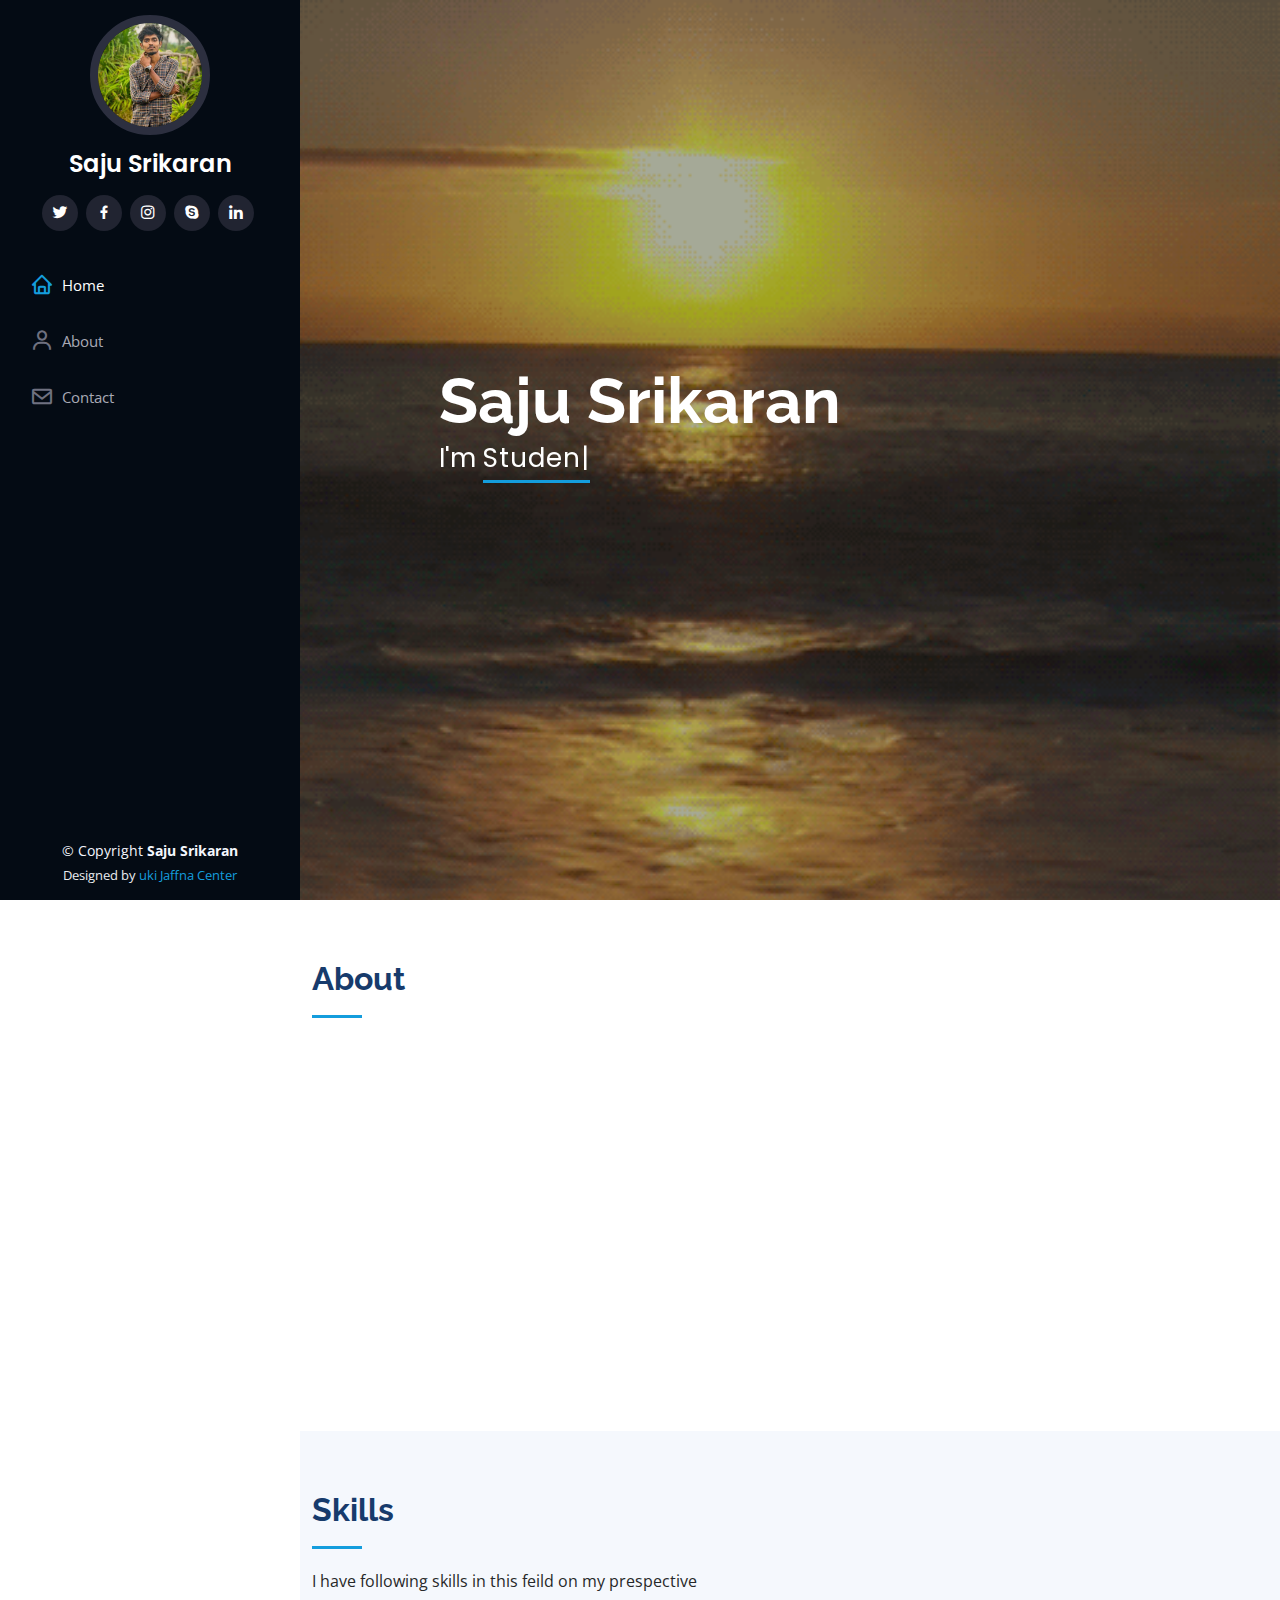
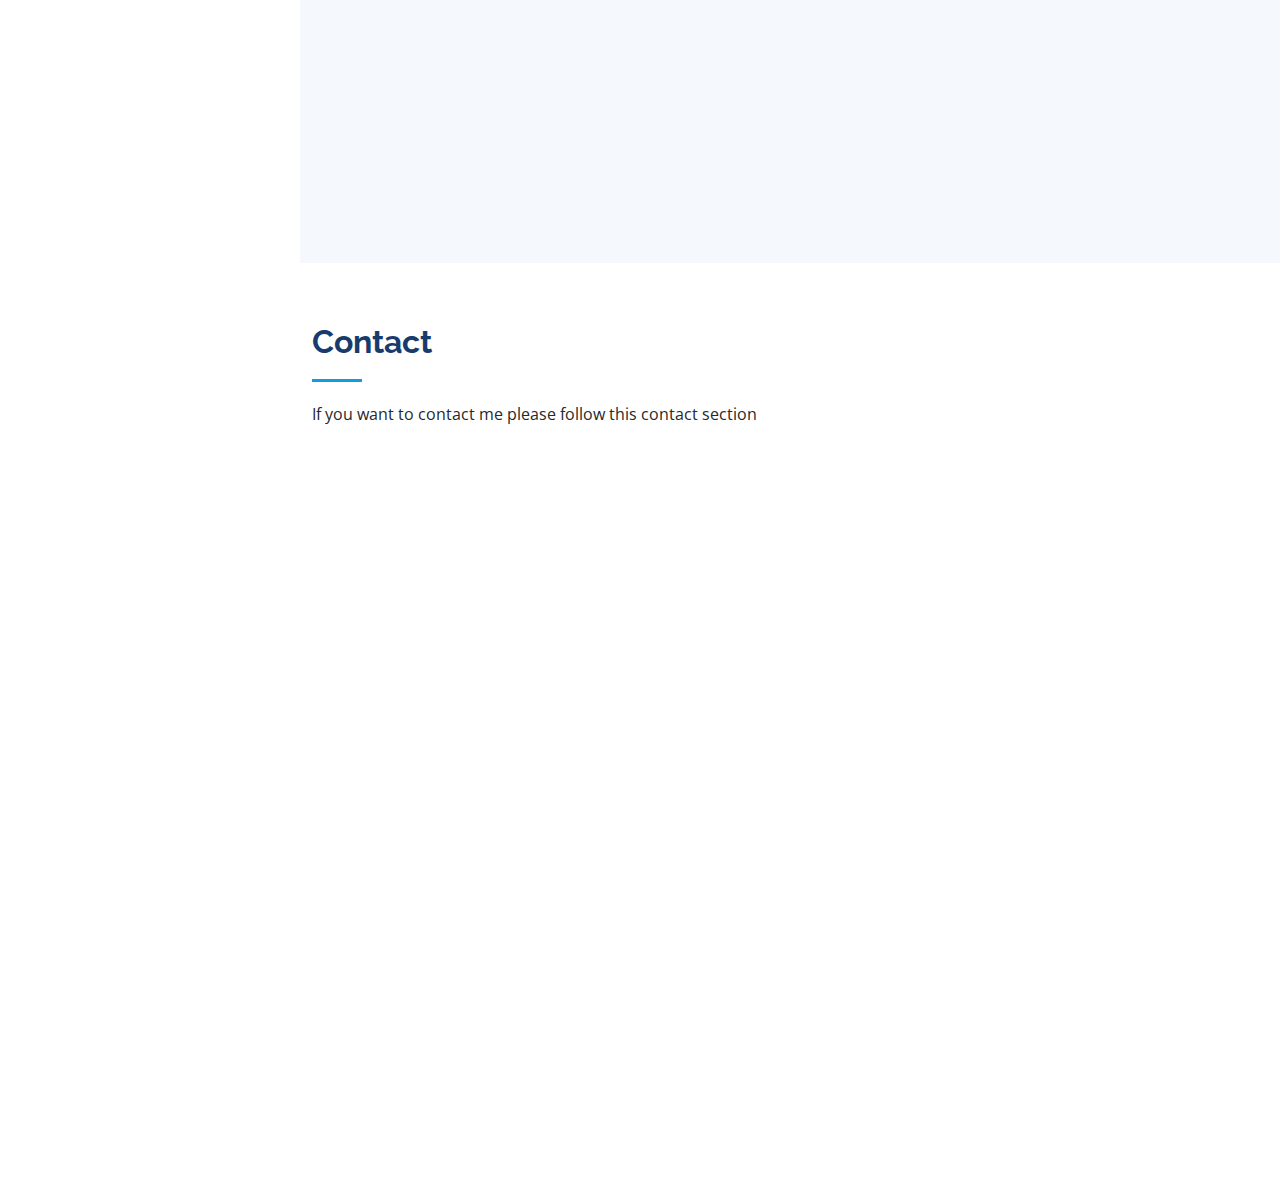
<file: index.html>
<!DOCTYPE html>
<html lang="en">

<head>
  <meta charset="utf-8">
  <meta content="width=device-width, initial-scale=1.0" name="viewport">

  <title>iPortfolio Bootstrap Template - Index</title>
  <meta content="" name="description">
  <meta content="" name="keywords">

  <!-- Favicons -->
  <link href="assets/img/favicon.png" rel="icon">
  <link href="assets/img/apple-touch-icon.png" rel="apple-touch-icon">

  <!-- Google Fonts -->
  <link href="https://fonts.googleapis.com/css?family=Open+Sans:300,300i,400,400i,600,600i,700,700i|Raleway:300,300i,400,400i,500,500i,600,600i,700,700i|Poppins:300,300i,400,400i,500,500i,600,600i,700,700i" rel="stylesheet">

  <!-- Vendor CSS Files -->
  <link href="assets/vendor/aos/aos.css" rel="stylesheet">
  <link href="assets/vendor/bootstrap/css/bootstrap.min.css" rel="stylesheet">
  <link href="assets/vendor/bootstrap-icons/bootstrap-icons.css" rel="stylesheet">
  <link href="assets/vendor/boxicons/css/boxicons.min.css" rel="stylesheet">
  <link href="assets/vendor/glightbox/css/glightbox.min.css" rel="stylesheet">
  <link href="assets/vendor/swiper/swiper-bundle.min.css" rel="stylesheet">

  <!-- Template Main CSS File -->
  <link href="assets/css/style.css" rel="stylesheet">

  <!-- =======================================================
  * Template Name: iPortfolio - v3.10.0
  * Template URL: https://bootstrapmade.com/iportfolio-bootstrap-portfolio-websites-template/
  * Author: BootstrapMade.com
  * License: https://bootstrapmade.com/license/
  ======================================================== -->
</head>

<body>

  <!-- ======= Mobile nav toggle button ======= -->
  <i class="bi bi-list mobile-nav-toggle d-xl-none"></i>

  <!-- ======= Header ======= -->
  <header id="header">
    <div class="d-flex flex-column">

      <div class="profile">
        <img src="/assets/img/saju.jpg" alt="" class="img-fluid rounded-circle">
        <h1 class="text-light"><a href="index.html">Saju Srikaran</a></h1>
        <div class="social-links mt-3 text-center">
          <a href="#" class="twitter"><i class="bx bxl-twitter"></i></a>
          <a href="#" class="facebook"><i class="bx bxl-facebook"></i></a>
          <a href="#" class="instagram"><i class="bx bxl-instagram"></i></a>
          <a href="#" class="google-plus"><i class="bx bxl-skype"></i></a>
          <a href="#" class="linkedin"><i class="bx bxl-linkedin"></i></a>
        </div>
      </div>

      <nav id="navbar" class="nav-menu navbar">
        <ul>
          <li><a href="#hero" class="nav-link scrollto active"><i class="bx bx-home"></i> <span>Home</span></a></li>
          <li><a href="#about" class="nav-link scrollto"><i class="bx bx-user"></i> <span>About</span></a></li>
          <!--/home/ukijaffna/Downloads/iPortfolio <li><a hrAlex Smithef="#resume" class="nav-link scrollto"><i class="bx bx-file-blank"></i> <span>Resume</span></a></li> -->
          <!-- <li><a href="#portfolio" class="nav-link scrollto"><i class="bx bx-book-content"></i> <span>Portfolio</span></a></li> -->
          <!-- <li><a href="#services" class="nav-link scrollto"><i class="bx bx-server"></i> <span>Services</span></a></li> -->
          <li><a href="#contact" class="nav-link scrollto"><i class="bx bx-envelope"></i> <span>Contact</span></a></li>
        </ul>
      </nav><!-- .nav-menu -->
    </div>
  </header><!-- End Header -->

  <!-- ======= Hero Section ======= -->
  <section id="hero" class="d-flex flex-column justify-content-center align-items-center">
    <div class="hero-container" data-aos="fade-in">
      <h1>Saju Srikaran</h1>
      <p>I'm <span class="typed" data-typed-items="Student Web Developer"></span></p>
    </div>
  </section><!-- End Hero -->

  <main id="main">

    <!-- ======= About Section ======= -->
    <section id="about" class="about">
      <div class="container">

        <div class="section-title">
          <h2>About</h2>
          <!-- <p>i am sajutharan.iam from Jaffna,SriLanka.i selected univercity at jaffna in E.Tech(2021).Now i styding at Uki coding school.</p> -->
        </div>

        <div class="row">
          <div class="col-lg-4" data-aos="fade-right">
            <img src="/assets/img/saju.jpg" class="img-fluid" alt="">
          </div>
          <div class="col-lg-8 pt-4 pt-lg-0 content" data-aos="fade-left">
            <h3>Web Developer.</h3>
            <p class="fst-italic">
              i am sajutharan.iam from Jaffna,SriLanka.i selected univercity at jaffna in E.Tech(2021).Now i styding at Uki coding school.
            </p>
            <div class="row">
              <div class="col-lg-6">
                <ul>
                  <li><i class="bi bi-chevron-right"></i> <strong>Birthday:</strong> <span>22 june 2001</span></li>
                  <li><i class="bi bi-chevron-right"></i> <strong>Website:</strong> <span>www.example.com</span></li>
                  <li><i class="bi bi-chevron-right"></i> <strong>Phone:</strong> <span>0763477240</span></li>
                  
                </ul>
              </div>
              <div class="col-lg-6">
                <ul>
                  <li><i class="bi bi-chevron-right"></i> <strong>Age:</strong> <span>22</span></li>
                  <!-- <li><i class="bi bi-chevron-right"></i> <strong>Degree:</strong> <span>Master</span></li> -->
                  <li><i class="bi bi-chevron-right"></i> <strong>Email:</strong> <span>sajumax08@gmail.com</span></li>
                  <li><i class="bi bi-chevron-right"></i> <strong>City:</strong> <span>Jaffa,SriLanka</span></li>
                  <!-- <li><i class="bi bi-chevron-right"></i> <strong>Freelance:</strong> <span>Available</span></li> -->
                </ul>
              </div>
            </div>
            <!-- <p>
              Officiis eligendi itaque labore et dolorum mollitia officiis optio vero. Quisquam sunt adipisci omnis et ut. Nulla accusantium dolor incidunt officia tempore. Et eius omnis.
              Cupiditate ut dicta maxime officiis quidem quia. Sed et consectetur qui quia repellendus itaque neque. Aliquid amet quidem ut quaerat cupiditate. Ab et eum qui repellendus omnis culpa magni laudantium dolores.
            </p> -->
          </div>
        </div>

      </div>
    </section><!-- End About Section -->

    <!-- ======= Facts Section ======= -->
    <!-- <section id="facts" class="facts">
      <div class="container">

        <div class="section-title">
          <h2>Facts</h2>
          <p>Magnam dolores commodi suscipit. Necessitatibus eius consequatur ex aliquid fuga eum quidem. Sit sint consectetur velit. Quisquam quos quisquam cupiditate. Et nemo qui impedit suscipit alias ea. Quia fugiat sit in iste officiis commodi quidem hic quas.</p>
        </div>

        <div class="row no-gutters">

          <div class="col-lg-3 col-md-6 d-md-flex align-items-md-stretch" data-aos="fade-up">
            <div class="count-box">
              <i class="bi bi-emoji-smile"></i>
              <span data-purecounter-start="0" data-purecounter-end="232" data-purecounter-duration="1" class="purecounter"></span>
              <p><strong>Happy Clients</strong> consequuntur quae</p>
            </div>
          </div>

          <div class="col-lg-3 col-md-6 d-md-flex align-items-md-stretch" data-aos="fade-up" data-aos-delay="100">
            <div class="count-box">
              <i class="bi bi-journal-richtext"></i>
              <span data-purecounter-start="0" data-purecounter-end="521" data-purecounter-duration="1" class="purecounter"></span>
              <p><strong>Projects</strong> adipisci atque cum quia aut</p>
            </div>
          </div>

          <div class="col-lg-3 col-md-6 d-md-flex align-items-md-stretch" data-aos="fade-up" data-aos-delay="200">
            <div class="count-box">
              <i class="bi bi-headset"></i>
              <span data-purecounter-start="0" data-purecounter-end="1453" data-purecounter-duration="1" class="purecounter"></span>
              <p><strong>Hours Of Support</strong> aut commodi quaerat</p>
            </div>
          </div>

          <div class="col-lg-3 col-md-6 d-md-flex align-items-md-stretch" data-aos="fade-up" data-aos-delay="300">
            <div class="count-box">
              <i class="bi bi-people"></i>
              <span data-purecounter-start="0" data-purecounter-end="32" data-purecounter-duration="1" class="purecounter"></span>
              <p><strong>Hard Workers</strong> rerum asperiores dolor</p>
            </div>
          </div>

        </div>

      </div> -->
    <!-- </section>  End Facts Section -->

    <!-- ======= Skills Section ======= -->
    <section id="skills" class="skills section-bg">
      <div class="container">

        <div class="section-title">
          <h2>Skills</h2>
          <p>I have following skills in this feild on my prespective</p>
        </div>

        <div class="row skills-content">

          <div class="col-lg-6" data-aos="fade-up">

            <div class="progress">
              <span class="skill">HTML <i class="val">98%</i></span>
              <div class="progress-bar-wrap">
                <div class="progress-bar" role="progressbar" aria-valuenow="100" aria-valuemin="0" aria-valuemax="100"></div>
              </div>
            </div>

            <div class="progress">
              <span class="skill">CSS <i class="val">90%</i></span>
              <div class="progress-bar-wrap">
                <div class="progress-bar" role="progressbar" aria-valuenow="90" aria-valuemin="0" aria-valuemax="100"></div>
              </div>
            </div>

            <div class="progress">
              <span class="skill">JavaScript <i class="val">85%</i></span>
              <div class="progress-bar-wrap">
                <div class="progress-bar" role="progressbar" aria-valuenow="75" aria-valuemin="0" aria-valuemax="100"></div>
              </div>
            </div>

          </div>

          <div class="col-lg-6" data-aos="fade-up" data-aos-delay="100">

            <div class="progress">
              <span class="skill">Bootstrap <i class="val">80%</i></span>
              <div class="progress-bar-wrap">
                <div class="progress-bar" role="progressbar" aria-valuenow="80" aria-valuemin="0" aria-valuemax="100"></div>
              </div>
            </div>

            <div class="progress">
              <span class="skill">WordPress/CMS <i class="val">75%</i></span>
              <div class="progress-bar-wrap">
                <div class="progress-bar" role="progressbar" aria-valuenow="90" aria-valuemin="0" aria-valuemax="100"></div>
              </div>
            </div>

            <!-- <div class="progress">
              <span class="skill">Photoshop <i class="val">55%</i></span>
              <div class="progress-bar-wrap">
                <div class="progress-bar" role="progressbar" aria-valuenow="55" aria-valuemin="0" aria-valuemax="100"></div>
              </div>
            </div> -->

          </div>

        </div>

      </div>
    </section><!-- End Skills Section -->

    <!-- ======= Resume Section ======= -->
    <!-- <section id="resume" class="resume">
      <div class="container">

        <div class="section-title">
          <h2>Resume</h2>
          <p>Magnam dolores commodi suscipit. Necessitatibus eius consequatur ex aliquid fuga eum quidem. Sit sint consectetur velit. Quisquam quos quisquam cupiditate. Et nemo qui impedit suscipit alias ea. Quia fugiat sit in iste officiis commodi quidem hic quas.</p>
        </div>

        <div class="row">
          <div class="col-lg-6" data-aos="fade-up">
            <h3 class="resume-title">Sumary</h3>
            <div class="resume-item pb-0">
              <h4>Alex Smith</h4>
              <p><em>Innovative and deadline-driven Graphic Designer with 3+ years of experience designing and developing user-centered digital/print marketing material from initial concept to final, polished deliverable.</em></p>
              <ul>
                <li>Portland par 127,Orlando, FL</li>
                <li>(123) 456-7891</li>
                <li>alice.barkley@example.com</li>
              </ul>
            </div>

            <h3 class="resume-title">Education</h3>
            <div class="resume-item">
              <h4>Master of Fine Arts &amp; Graphic Design</h4>
              <h5>2015 - 2016</h5>
              <p><em>Rochester Institute of Technology, Rochester, NY</em></p>
              <p>Qui deserunt veniam. Et sed aliquam labore tempore sed quisquam iusto autem sit. Ea vero voluptatum qui ut dignissimos deleniti nerada porti sand markend</p>
            </div>
            <div class="resume-item">
              <h4>Bachelor of Fine Arts &amp; Graphic Design</h4>
              <h5>2010 - 2014</h5>
              <p><em>Rochester Institute of Technology, Rochester, NY</em></p>
              <p>Quia nobis sequi est occaecati aut. Repudiandae et iusto quae reiciendis et quis Eius vel ratione eius unde vitae rerum voluptates asperiores voluptatem Earum molestiae consequatur neque etlon sader mart dila</p>
            </div>
          </div>
          <div class="col-lg-6" data-aos="fade-up" data-aos-delay="100">
            <h3 class="resume-title">Professional Experience</h3>
            <div class="resume-item">
              <h4>Senior graphic design specialist</h4>
              <h5>2019 - Present</h5>
              <p><em>Experion, New York, NY </em></p>
              <ul>
                <li>Lead in the design, development, and implementation of the graphic, layout, and production communication materials</li>
                <li>Delegate tasks to the 7 members of the design team and provide counsel on all aspects of the project. </li>
                <li>Supervise the assessment of all graphic materials in order to ensure quality and accuracy of the design</li>
                <li>Oversee the efficient use of production project budgets ranging from $2,000 - $25,000</li>
              </ul>
            </div>
            <div class="resume-item">
              <h4>Graphic design specialist</h4>
              <h5>2017 - 2018</h5>
              <p><em>Stepping Stone Advertising, New York, NY</em></p>
              <ul>
                <li>Developed numerous marketing programs (logos, brochures,infographics, presentations, and advertisements).</li>
                <li>Managed up to 5 projects or tasks at a given time while under pressure</li>
                <li>Recommended and consulted with clients on the most appropriate graphic design</li>
                <li>Created 4+ design presentations and proposals a month for clients and account managers</li>
              </ul>
            </div>
          </div>
        </div>

      </div> -->
    <!-- </section>End Resume Section -->

    <!-- ======= Portfolio Section ======= -->
    <!-- <section id="portfolio" class="portfolio section-bg">
      <div class="container">

        <div class="section-title">
          <h2>Portfolio</h2>
          <p>Magnam dolores commodi suscipit. Necessitatibus eius consequatur ex aliquid fuga eum quidem. Sit sint consectetur velit. Quisquam quos quisquam cupiditate. Et nemo qui impedit suscipit alias ea. Quia fugiat sit in iste officiis commodi quidem hic quas.</p>
        </div>

        <div class="row" data-aos="fade-up">
          <div class="col-lg-12 d-flex justify-content-center">
            <ul id="portfolio-flters">
              <li data-filter="*" class="filter-active">All</li>
              <li data-filter=".filter-app">App</li>
              <li data-filter=".filter-card">Card</li>
              <li data-filter=".filter-web">Web</li>
            </ul>
          </div>
        </div>

        <div class="row portfolio-container" data-aos="fade-up" data-aos-delay="100">

          <div class="col-lg-4 col-md-6 portfolio-item filter-app">
            <div class="portfolio-wrap">
              <img src="assets/img/portfolio/portfolio-1.jpg" class="img-fluid" alt="">
              <div class="portfolio-links">
                <a href="assets/img/portfolio/portfolio-1.jpg" data-gallery="portfolioGallery" class="portfolio-lightbox" title="App 1"><i class="bx bx-plus"></i></a>
                <a href="portfolio-details.html" title="More Details"><i class="bx bx-link"></i></a>
              </div>
            </div>
          </div>

          <div class="col-lg-4 col-md-6 portfolio-item filter-web">
            <div class="portfolio-wrap">
              <img src="assets/img/portfolio/portfolio-2.jpg" class="img-fluid" alt="">
              <div class="portfolio-links">
                <a href="assets/img/portfolio/portfolio-2.jpg" data-gallery="portfolioGallery" class="portfolio-lightbox" title="Web 3"><i class="bx bx-plus"></i></a>
                <a href="portfolio-details.html" title="More Details"><i class="bx bx-link"></i></a>
              </div>
            </div>
          </div>

          <div class="col-lg-4 col-md-6 portfolio-item filter-app">
            <div class="portfolio-wrap">
              <img src="assets/img/portfolio/portfolio-3.jpg" class="img-fluid" alt="">
              <div class="portfolio-links">
                <a href="assets/img/portfolio/portfolio-3.jpg" data-gallery="portfolioGallery" class="portfolio-lightbox" title="App 2"><i class="bx bx-plus"></i></a>
                <a href="portfolio-details.html" title="More Details"><i class="bx bx-link"></i></a>
              </div>
            </div>
          </div>

          <div class="col-lg-4 col-md-6 portfolio-item filter-card">
            <div class="portfolio-wrap">
              <img src="assets/img/portfolio/portfolio-4.jpg" class="img-fluid" alt="">
              <div class="portfolio-links">
                <a href="assets/img/portfolio/portfolio-4.jpg" data-gallery="portfolioGallery" class="portfolio-lightbox" title="Card 2"><i class="bx bx-plus"></i></a>
                <a href="portfolio-details.html" title="More Details"><i class="bx bx-link"></i></a>
              </div>
            </div>
          </div>

          <div class="col-lg-4 col-md-6 portfolio-item filter-web">
            <div class="portfolio-wrap">
              <img src="assets/img/portfolio/portfolio-5.jpg" class="img-fluid" alt="">
              <div class="portfolio-links">
                <a href="assets/img/portfolio/portfolio-5.jpg" data-gallery="portfolioGallery" class="portfolio-lightbox" title="Web 2"><i class="bx bx-plus"></i></a>
                <a href="portfolio-details.html" title="More Details"><i class="bx bx-link"></i></a>
              </div>
            </div>
          </div>

          <div class="col-lg-4 col-md-6 portfolio-item filter-app">
            <div class="portfolio-wrap">
              <img src="assets/img/portfolio/portfolio-6.jpg" class="img-fluid" alt="">
              <div class="portfolio-links">
                <a href="assets/img/portfolio/portfolio-6.jpg" data-gallery="portfolioGallery" class="portfolio-lightbox" title="App 3"><i class="bx bx-plus"></i></a>
                <a href="portfolio-details.html" title="More Details"><i class="bx bx-link"></i></a>
              </div>
            </div>
          </div>

          <div class="col-lg-4 col-md-6 portfolio-item filter-card">
            <div class="portfolio-wrap">
              <img src="assets/img/portfolio/portfolio-7.jpg" class="img-fluid" alt="">
              <div class="portfolio-links">
                <a href="assets/img/portfolio/portfolio-7.jpg" data-gallery="portfolioGallery" class="portfolio-lightbox" title="Card 1"><i class="bx bx-plus"></i></a>
                <a href="portfolio-details.html" title="More Details"><i class="bx bx-link"></i></a>
              </div>
            </div>
          </div>

          <div class="col-lg-4 col-md-6 portfolio-item filter-card">
            <div class="portfolio-wrap">
              <img src="assets/img/portfolio/portfolio-8.jpg" class="img-fluid" alt="">
              <div class="portfolio-links">
                <a href="assets/img/portfolio/portfolio-8.jpg" data-gallery="portfolioGallery" class="portfolio-lightbox" title="Card 3"><i class="bx bx-plus"></i></a>
                <a href="portfolio-details.html" title="More Details"><i class="bx bx-link"></i></a>
              </div>
            </div>
          </div>

          <div class="col-lg-4 col-md-6 portfolio-item filter-web">
            <div class="portfolio-wrap">
              <img src="assets/img/portfolio/portfolio-9.jpg" class="img-fluid" alt="">
              <div class="portfolio-links">
                <a href="assets/img/portfolio/portfolio-9.jpg" data-gallery="portfolioGallery" class="portfolio-lightbox" title="Web 3"><i class="bx bx-plus"></i></a>
                <a href="portfolio-details.html" title="More Details"><i class="bx bx-link"></i></a>
              </div>
            </div>
          </div>

        </div>

      </div> -->
    <!-- </section>  End Portfolio Section -->

    <!-- ======= Services Section ======= -->
    <!-- <section id="services" class="services">
      <div class="container">

        <div class="section-title">
          <h2>Services</h2>
          <p>Magnam dolores commodi suscipit. Necessitatibus eius consequatur ex aliquid fuga eum quidem. Sit sint consectetur velit. Quisquam quos quisquam cupiditate. Et nemo qui impedit suscipit alias ea. Quia fugiat sit in iste officiis commodi quidem hic quas.</p>
        </div>

        <div class="row">
          <div class="col-lg-4 col-md-6 icon-box" data-aos="fade-up">
            <div class="icon"><i class="bi bi-briefcase"></i></div>
            <h4 class="title"><a href="">Lorem Ipsum</a></h4>
            <p class="description">Voluptatum deleniti atque corrupti quos dolores et quas molestias excepturi sint occaecati cupiditate non provident</p>
          </div>
          <div class="col-lg-4 col-md-6 icon-box" data-aos="fade-up" data-aos-delay="100">
            <div class="icon"><i class="bi bi-card-checklist"></i></div>
            <h4 class="title"><a href="">Dolor Sitema</a></h4>
            <p class="description">Minim veniam, quis nostrud exercitation ullamco laboris nisi ut aliquip ex ea commodo consequat tarad limino ata</p>
          </div>
          <div class="col-lg-4 col-md-6 icon-box" data-aos="fade-up" data-aos-delay="200">
            <div class="icon"><i class="bi bi-bar-chart"></i></div>
            <h4 class="title"><a href="">Sed ut perspiciatis</a></h4>
            <p class="description">Duis aute irure dolor in reprehenderit in voluptate velit esse cillum dolore eu fugiat nulla pariatur</p>
          </div>
          <div class="col-lg-4 col-md-6 icon-box" data-aos="fade-up" data-aos-delay="300">
            <div class="icon"><i class="bi bi-binoculars"></i></div>
            <h4 class="title"><a href="">Magni Dolores</a></h4>
            <p class="description">Excepteur sint occaecat cupidatat non proident, sunt in culpa qui officia deserunt mollit anim id est laborum</p>
          </div>
          <div class="col-lg-4 col-md-6 icon-box" data-aos="fade-up" data-aos-delay="400">
            <div class="icon"><i class="bi bi-brightness-high"></i></div>
            <h4 class="title"><a href="">Nemo Enim</a></h4>
            <p class="description">At vero eos et accusamus et iusto odio dignissimos ducimus qui blanditiis praesentium voluptatum deleniti atque</p>
          </div>
          <div class="col-lg-4 col-md-6 icon-box" data-aos="fade-up" data-aos-delay="500">
            <div class="icon"><i class="bi bi-calendar4-week"></i></div>
            <h4 class="title"><a href="">Eiusmod Tempor</a></h4>
            <p class="description">Et harum quidem rerum facilis est et expedita distinctio. Nam libero tempore, cum soluta nobis est eligendi</p>
          </div>
        </div>

      </div> -->
    <!-- </section>    End Services Section -->

    <!-- ======= Testimonials Section ======= -->
    <!-- <section id="testimonials" class="testimonials section-bg">
      <div class="container">

        <div class="section-title">
          <h2>Testimonials</h2>
          <p>Magnam dolores commodi suscipit. Necessitatibus eius consequatur ex aliquid fuga eum quidem. Sit sint consectetur velit. Quisquam quos quisquam cupiditate. Et nemo qui impedit suscipit alias ea. Quia fugiat sit in iste officiis commodi quidem hic quas.</p>
        </div>

        <div class="testimonials-slider swiper" data-aos="fade-up" data-aos-delay="100">
          <div class="swiper-wrapper">

            <div class="swiper-slide">
              <div class="testimonial-item" data-aos="fade-up">
                <p>
                  <i class="bx bxs-quote-alt-left quote-icon-left"></i>
                  Proin iaculis purus consequat sem cure digni ssim donec porttitora entum suscipit rhoncus. Accusantium quam, ultricies eget id, aliquam eget nibh et. Maecen aliquam, risus at semper.
                  <i class="bx bxs-quote-alt-right quote-icon-right"></i>
                </p>
                <img src="assets/img/testimonials/testimonials-1.jpg" class="testimonial-img" alt="">
                <h3>Saul Goodman</h3>
                <h4>Ceo &amp; Founder</h4>
              </div> -->
            <!-- </div>End testimonial item -->

            <!-- <div class="swiper-slide">
              <div class="testimonial-item" data-aos="fade-up" data-aos-delay="100">
                <p>
                  <i class="bx bxs-quote-alt-left quote-icon-left"></i>
                  Export tempor illum tamen malis malis eram quae irure esse labore quem cillum quid cillum eram malis quorum velit fore eram velit sunt aliqua noster fugiat irure amet legam anim culpa.
                  <i class="bx bxs-quote-alt-right quote-icon-right"></i>
                </p>
                <img src="assets/img/testimonials/testimonials-2.jpg" class="testimonial-img" alt="">
                <h3>Sara Wilsson</h3>
                <h4>Designer</h4>
              </div> -->
            <!-- </div>End testimonial item -->

            <!-- <div class="swiper-slide">
              <div class="testimonial-item" data-aos="fade-up" data-aos-delay="200">
                <p>
                  <i class="bx bxs-quote-alt-left quote-icon-left"></i>
                  Enim nisi quem export duis labore cillum quae magna enim sint quorum nulla quem veniam duis minim tempor labore quem eram duis noster aute amet eram fore quis sint minim.
                  <i class="bx bxs-quote-alt-right quote-icon-right"></i>
                </p>
                <img src="assets/img/testimonials/testimonials-3.jpg" class="testimonial-img" alt="">
                <h3>Jena Karlis</h3>
                <h4>Store Owner</h4>
              </div> -->
            <!-- </div>End testimonial item -->

            <!-- <div class="swiper-slide">
              <div class="testimonial-item" data-aos="fade-up" data-aos-delay="300">
                <p>
                  <i class="bx bxs-quote-alt-left quote-icon-left"></i>
                  Fugiat enim eram quae cillum dolore dolor amet nulla culpa multos export minim fugiat minim velit minim dolor enim duis veniam ipsum anim magna sunt elit fore quem dolore labore illum veniam.
                  <i class="bx bxs-quote-alt-right quote-icon-right"></i>
                </p>
                <img src="assets/img/testimonials/testimonials-4.jpg" class="testimonial-img" alt="">
                <h3>Matt Brandon</h3>
                <h4>Freelancer</h4>
              </div> -->
            <!-- </div>End testimonial item -->

            <!-- <div class="swiper-slide">
              <div class="testimonial-item" data-aos="fade-up" data-aos-delay="400">
                <p>
                  <i class="bx bxs-quote-alt-left quote-icon-left"></i>
                  Quis quorum aliqua sint quem legam fore sunt eram irure aliqua veniam tempor noster veniam enim culpa labore duis sunt culpa nulla illum cillum fugiat legam esse veniam culpa fore nisi cillum quid.
                  <i class="bx bxs-quote-alt-right quote-icon-right"></i>
                </p>
                <img src="assets/img/testimonials/testimonials-5.jpg" class="testimonial-img" alt="">
                <h3>John Larson</h3>
                <h4>Entrepreneur</h4>
              </div> -->
            <!-- </div>End testimonial item -->

          <!-- </div>
          <div class="swiper-pagination"></div>
        </div>

      </div> -->
    <!-- </section>End Testimonials Section -->

    <!-- ======= Contact Section ======= -->
    <section id="contact" class="contact">
      <div class="container">

        <div class="section-title">
          <h2>Contact</h2>
          <p>If you want to contact me please follow this contact section </p>
        </div>

        <div class="row" data-aos="fade-in">

          <div class="col-lg-5 d-flex align-items-stretch">
            <div class="info">
              <div class="address">
                <i class="bi bi-geo-alt"></i>
                <h4>Location:</h4>
                <p>Achchelu North Neervely,Jaffa,SriLanka</p>
              </div>

              <div class="email">
                <i class="bi bi-envelope"></i>
                <h4>Email:</h4>
                <p>sajumax08@gmail.com</p>
              </div>

              <div class="phone">
                <i class="bi bi-phone"></i>
                <h4>Call:</h4>
                <p>0763477240</p>
              </div>

              <iframe src="https://www.google.com/maps/embed?pb=!1m14!1m8!1m3!1d12097.433213460943!2d-74.0062269!3d40.7101282!3m2!1i1024!2i768!4f13.1!3m3!1m2!1s0x0%3A0xb89d1fe6bc499443!2sDowntown+Conference+Center!5e0!3m2!1smk!2sbg!4v1539943755621" frameborder="0" style="border:0; width: 100%; height: 290px;" allowfullscreen></iframe>
            </div>

          </div>

          <div class="col-lg-7 mt-5 mt-lg-0 d-flex align-items-stretch">
            <form action="forms/contact.php" method="post" role="form" class="php-email-form">
              <div class="row">
                <div class="form-group col-md-6">
                  <label for="name">Your Name</label>
                  <input type="text" name="name" class="form-control" id="name" required>
                </div>
                <div class="form-group col-md-6">
                  <label for="name">Your Email</label>
                  <input type="email" class="form-control" name="email" id="email" required>
                </div>
              </div>
              <div class="form-group">
                <label for="name">Subject</label>
                <input type="text" class="form-control" name="subject" id="subject" required>
              </div>
              <div class="form-group">
                <label for="name">Message</label>
                <textarea class="form-control" name="message" rows="10" required></textarea>
              </div>
              <div class="my-3">
                <div class="loading">Loading</div>
                <div class="error-message"></div>
                <div class="sent-message">Your message has been sent. Thank you!</div>
              </div>
              <div class="text-center"><button type="submit">Send Message</button></div>
            </form>
          </div>

        </div>

      </div>
    </section><!-- End Contact Section -->

  </main><!-- End #main -->

  <!-- ======= Footer ======= -->
  <footer id="footer">
    <div class="container">
      <div class="copyright">
        &copy; Copyright <strong><span>Saju Srikaran</span></strong>
      </div>
      <div class="credits">
        <!-- All the links in the footer should remain intact. -->
        <!-- You can delete the links only if you purchased the pro version. -->
        <!-- Licensing information: https://bootstrapmade.com/license/ -->
        <!-- Purchase the pro version with working PHP/AJAX contact form: https://bootstrapmade.com/iportfolio-bootstrap-portfolio-websites-template/ -->
        Designed by <a href="https://bootstrapmade.com/">uki Jaffna Center</a>
      </div>
    </div>
  </footer><!-- End  Footer -->

  <a href="#" class="back-to-top d-flex align-items-center justify-content-center"><i class="bi bi-arrow-up-short"></i></a>

  <!-- Vendor JS Files -->
  <script src="assets/vendor/purecounter/purecounter_vanilla.js"></script>
  <script src="assets/vendor/aos/aos.js"></script>
  <script src="assets/vendor/bootstrap/js/bootstrap.bundle.min.js"></script>
  <script src="assets/vendor/glightbox/js/glightbox.min.js"></script>
  <script src="assets/vendor/isotope-layout/isotope.pkgd.min.js"></script>
  <script src="assets/vendor/swiper/swiper-bundle.min.js"></script>
  <script src="assets/vendor/typed.js/typed.min.js"></script>
  <script src="assets/vendor/waypoints/noframework.waypoints.js"></script>
  <script src="assets/vendor/php-email-form/validate.js"></script>

  <!-- Template Main JS File -->
  <script src="assets/js/main.js"></script>

</body>

</html>
</file>
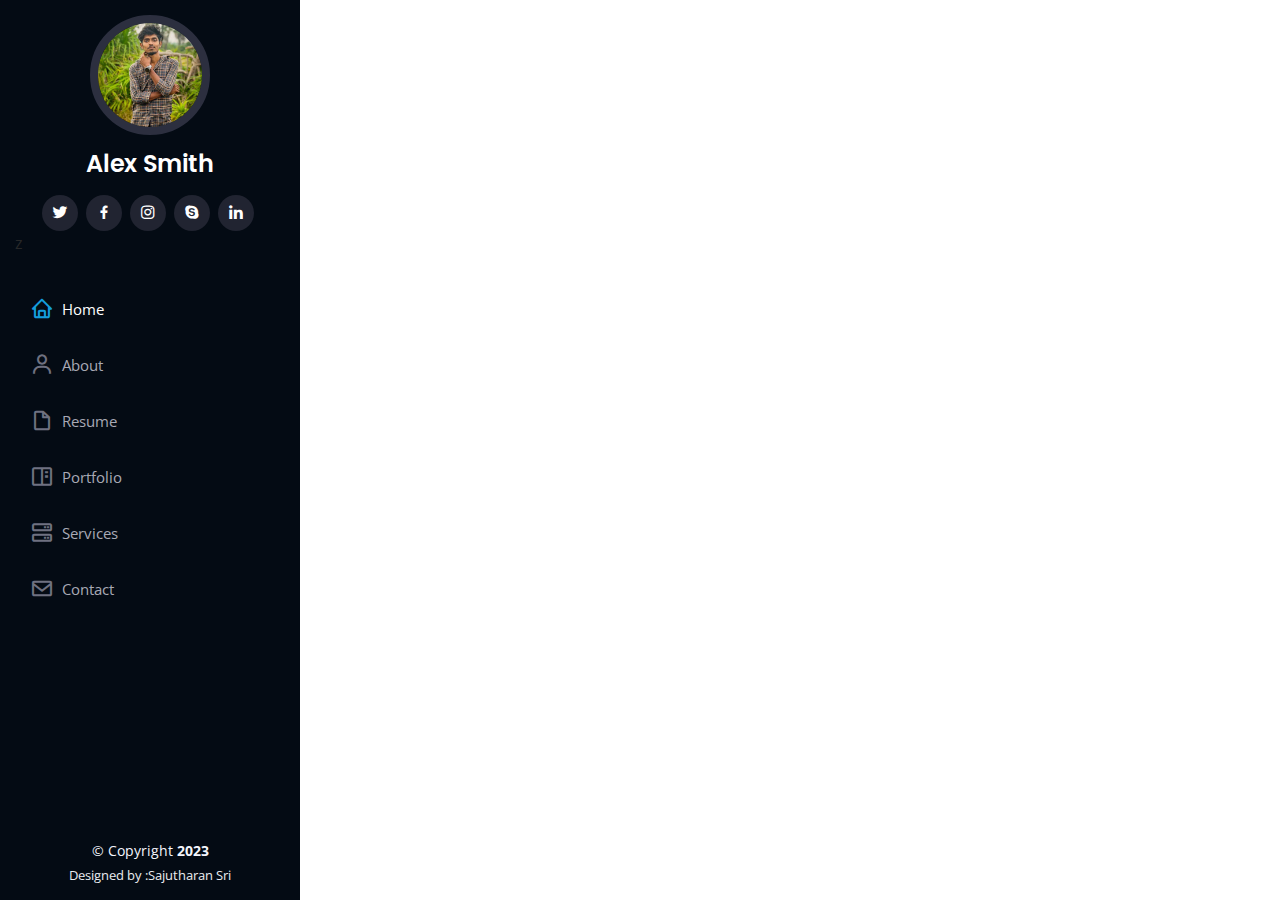
<file: portfolio-details.html>
<!DOCTYPE html>
<html lang="en">

<head>
  <meta charset="utf-8">
  <meta content="width=device-width, initial-scale=1.0" name="viewport">

  <title>Portfolio Details - iPortfolio Bootstrap Template</title>
  <meta content="" name="description">
  <meta content="" name="keywords">

  <!-- Favicons -->
  <link href="assets/img/favicon.png" rel="icon">
  <link href="assets/img/apple-touch-icon.png" rel="apple-touch-icon">

  <!-- Google Fonts -->
  <link href="https://fonts.googleapis.com/css?family=Open+Sans:300,300i,400,400i,600,600i,700,700i|Raleway:300,300i,400,400i,500,500i,600,600i,700,700i|Poppins:300,300i,400,400i,500,500i,600,600i,700,700i" rel="stylesheet">

  <!-- Vendor CSS Files -->
  <link href="assets/vendor/aos/aos.css" rel="stylesheet">
  <link href="assets/vendor/bootstrap/css/bootstrap.min.css" rel="stylesheet">
  <link href="assets/vendor/bootstrap-icons/bootstrap-icons.css" rel="stylesheet">
  <link href="assets/vendor/boxicons/css/boxicons.min.css" rel="stylesheet">
  <link href="assets/vendor/glightbox/css/glightbox.min.css" rel="stylesheet">
  <link href="assets/vendor/swiper/swiper-bundle.min.css" rel="stylesheet">

  <!-- Template Main CSS File -->
  <link href="assets/css/style.css" rel="stylesheet">

  <!-- =======================================================
  * Template Name: iPortfolio - v3.10.0
  * Template URL: https://bootstrapmade.com/iportfolio-bootstrap-portfolio-websites-template/
  * Author: BootstrapMade.com
  * License: https://bootstrapmade.com/license/
  ======================================================== -->
</head>

<body>

  <!-- ======= Mobile nav toggle button ======= -->
  <i class="bi bi-list mobile-nav-toggle d-xl-none"></i>

  <!-- ======= Header ======= -->
  <header id=
  "header">
    <div class="d-flex flex-column">

      <div class="profile">
        <img src="/assets/img/saju.jpg" alt="" class="img-fluid rounded-circle">
        <h1 class="text-light"><a href="index.html">Alex Smith</a></h1>
        <div class="social-links mt-3 text-center">
          <a href="#" class="twitter"><i class="bx bxl-twitter"></i></a>
          <a href="#" class="facebook"><i class="bx bxl-facebook"></i></a>
          <a href="#" class="instagram"><i class="bx bxl-instagram"></i></a>
          <a href="#" class="google-plus"><i class="bx bxl-skype"></i></a>
          <a href="#" class="linkedin"><i class="bx bxl-linkedin"></i></a>
        </div>
      </div>z

      <nav id="navbar" class="nav-menu navbar">
        <ul>
          <li><a href="#hero" class="nav-link scrollto active"><i class="bx bx-home"></i> <span>Home</span></a></li>
          <li><a href="#about" class="nav-link scrollto"><i class="bx bx-user"></i> <span>About</span></a></li>
          <li><a href="#resume" class="nav-link scrollto"><i class="bx bx-file-blank"></i> <span>Resume</span></a></li>
          <li><a href="#portfolio" class="nav-link scrollto"><i class="bx bx-book-content"></i> <span>Portfolio</span></a></li>
          <li><a href="#services" class="nav-link scrollto"><i class="bx bx-server"></i> <span>Services</span></a></li>
          <li><a href="#contact" class="nav-link scrollto"><i class="bx bx-envelope"></i> <span>Contact</span></a></li>
        </ul>
      </nav><!-- .nav-menu -->
    </div>
  </header><!-- End Header -->

  <!-- <main id="main"> -->

    <!-- ======= Breadcrumbs ======= -->
    <!-- <section id="breadcrumbs" class="breadcrumbs">
      <div class="container">

        <div class="d-flex justify-content-between align-items-center">
          <h2>Portfoio Details</h2>
          <ol>
            <li><a href="index.html">Home</a></li>
            <li>Portfoio Details</li>
          </ol>
        </div>

      </div> -->
    <!-- </section>End Breadcrumbs -->

    <!-- ======= Portfolio Details Section ======= -->
    /h3>
              <ul>
                <li><strong>Category</strong>: Web design</li>
                <li><strong>Client</strong>: ASU Company</li>
                <li><strong>Project date</strong>: 01 March, 2020</li>
                <li><strong>Project URL</strong>: <a href="#">www.example.com</a></li>
              </ul>
            <!-- </div><section id="portfolio-details" class="portfolio-details">
      <div class="container">

        <div class="row gy-4">

          <div class="col-lg-8">
            <div class="portfolio-details-slider swiper">
              <div class="swiper-wrapper align-items-center">

                <div class="swiper-slide">
                  <img src="assets/img/portfolio/portfolio-details-1.jpg" alt="">
                </div>

                <div class="swiper-slide">
                  <img src="assets/img/portfolio/portfolio-details-2.jpg" alt="">
                </div>

                <div class="swiper-slide">
                  <img src="assets/img/portfolio/portfolio-details-3.jpg" alt="">
                </div>

              </div>
              <div class="swiper-pagination"></div>
            </div>
          </div>

          <div class="col-lg-4">
            <div class="portfolio-info">
              <h3>Project information<
            <div class="portfolio-description">
              <h2>This is an example of portfolio detail</h2>
              <p>
                Autem ipsum nam porro corporis rerum. Quis eos dolorem eos itaque inventore commodi labore quia quia. Exercitationem repudiandae officiis neque suscipit non officia eaque itaque enim. Voluptatem officia accusantium nesciunt est omnis tempora consectetur dignissimos. Sequi nulla at esse enim cum deserunt eius.
              </p>
            </div>
          </div>

        </div>

      </div> -->
    <!-- </section>End Portfolio Details Section -->

  <!-- </main>End #main -->

  <!-- ======= Footer ======= -->
  <footer id="footer">
    <div class="container">
      <div class="copyright">
        &copy; Copyright <strong><span></span>2023</span></strong>
      </div>
      <div class="credits">
        <!-- All the links in the footer should remain intact. -->
        <!-- You can delete the links only if you purchased the pro version. -->
        <!-- Licensing information: https://bootstrapmade.com/license/ -->
        <!-- Purchase the pro version with working PHP/AJAX contact form: https://bootstrapmade.com/iportfolio-bootstrap-portfolio-websites-template/ -->
        Designed by :Sajutharan Sri</a>
      </div>
    </div>
  </footer><!-- End  Footer -->

  <a href="#" class="back-to-top d-flex align-items-center justify-content-center"><i class="bi bi-arrow-up-short"></i></a>

  <!-- Vendor JS Files -->
  <script src="assets/vendor/purecounter/purecounter_vanilla.js"></script>
  <script src="assets/vendor/aos/aos.js"></script>
  <script src="assets/vendor/bootstrap/js/bootstrap.bundle.min.js"></script>
  <script src="assets/vendor/glightbox/js/glightbox.min.js"></script>
  <script src="assets/vendor/isotope-layout/isotope.pkgd.min.js"></script>
  <script src="assets/vendor/swiper/swiper-bundle.min.js"></script>
  <script src="assets/vendor/typed.js/typed.min.js"></script>
  <script src="assets/vendor/waypoints/noframework.waypoints.js"></script>
  <script src="assets/vendor/php-email-form/validate.js"></script>

  <!-- Template Main JS File -->
  <script src="assets/js/main.js"></script>

</body>

</html>
</file>
<file: assets/css/style.css>
/**
* Template Name: iPortfolio - v3.10.0
* Template URL: https://bootstrapmade.com/iportfolio-bootstrap-portfolio-websites-template/
* Author: BootstrapMade.com
* License: https://bootstrapmade.com/license/
*/

/*--------------------------------------------------------------
# General
--------------------------------------------------------------*/
body {
  font-family: "Open Sans", sans-serif;
  color: #272829;
}

a {
  color: #149ddd;
  text-decoration: none;
}

a:hover {
  color: #37b3ed;
  text-decoration: none;
}

h1,
h2,
h3,
h4,
h5,
h6 {
  font-family: "Raleway", sans-serif;
}

/*--------------------------------------------------------------
# Back to top button
--------------------------------------------------------------*/
.back-to-top {
  position: fixed;
  visibility: hidden;
  opacity: 0;
  right: 15px;
  bottom: 15px;
  z-index: 996;
  background: #149ddd;
  width: 40px;
  height: 40px;
  border-radius: 50px;
  transition: all 0.4s;
}

.back-to-top i {
  font-size: 28px;
  color: #fff;
  line-height: 0;
}

.back-to-top:hover {
  background: #2eafec;
  color: #fff;
}

.back-to-top.active {
  visibility: visible;
  opacity: 1;
}

/*--------------------------------------------------------------
# Header
--------------------------------------------------------------*/
#header {
  position: fixed;
  top: 0;
  left: 0;
  bottom: 0;
  width: 300px;
  transition: all ease-in-out 0.5s;
  z-index: 9997;
  transition: all 0.5s;
  padding: 0 15px;
  background: #040b14;
  overflow-y: auto;
}

#header .profile img {
  margin: 15px auto;
  display: block;
  width: 120px;
  border: 8px solid #2c2f3f;
}

#header .profile h1 {
  font-size: 24px;
  margin: 0;
  padding: 0;
  font-weight: 600;
  -moz-text-align-last: center;
  text-align-last: center;
  font-family: "Poppins", sans-serif;
}

#header .profile h1 a,
#header .profile h1 a:hover {
  color: #fff;
  text-decoration: none;
}

#header .profile .social-links a {
  font-size: 18px;
  display: inline-block;
  background: #212431;
  color: #fff;
  line-height: 1;
  padding: 8px 0;
  margin-right: 4px;
  border-radius: 50%;
  text-align: center;
  width: 36px;
  height: 36px;
  transition: 0.3s;
}

#header .profile .social-links a:hover {
  background: #149ddd;
  color: #fff;
  text-decoration: none;
}

#main {
  margin-left: 300px;
}

@media (max-width: 1199px) {
  #header {
    left: -300px;
  }

  #main {
    margin-left: 0;
  }
}

/*--------------------------------------------------------------
# Navigation Menu
--------------------------------------------------------------*/
/* Desktop Navigation */
.nav-menu {
  padding: 30px 0 0 0;
}

.nav-menu * {
  margin: 0;
  padding: 0;
  list-style: none;
}

.nav-menu>ul>li {
  position: relative;
  white-space: nowrap;
}

.nav-menu a,
.nav-menu a:focus {
  display: flex;
  align-items: center;
  color: #a8a9b4;
  padding: 12px 15px;
  margin-bottom: 8px;
  transition: 0.3s;
  font-size: 15px;
}

.nav-menu a i,
.nav-menu a:focus i {
  font-size: 24px;
  padding-right: 8px;
  color: #6f7180;
}

.nav-menu a:hover,
.nav-menu .active,
.nav-menu .active:focus,
.nav-menu li:hover>a {
  text-decoration: none;
  color: #fff;
}

.nav-menu a:hover i,
.nav-menu .active i,
.nav-menu .active:focus i,
.nav-menu li:hover>a i {
  color: #149ddd;
}

/* Mobile Navigation */
.mobile-nav-toggle {
  position: fixed;
  right: 15px;
  top: 15px;
  z-index: 9998;
  border: 0;
  font-size: 24px;
  transition: all 0.4s;
  outline: none !important;
  background-color: #149ddd;
  color: #fff;
  width: 40px;
  height: 40px;
  display: inline-flex;
  align-items: center;
  justify-content: center;
  line-height: 0;
  border-radius: 50px;
  cursor: pointer;
}

.mobile-nav-active {
  overflow: hidden;
}

.mobile-nav-active #header {
  left: 0;
}

/*--------------------------------------------------------------
# Hero Section
--------------------------------------------------------------*/
#hero {
  width: 100%;
  height: 100vh;
  background: url("/assets/img/beach.gif") top center;
  background-size: cover;
}

#hero:before {
  content: "";
  background: rgba(5, 13, 24, 0.3);
  position: absolute;
  bottom: 0;
  top: 0;
  left: 0;
  right: 0;
  z-index: 1;
}

#hero .hero-container {
  position: relative;
  z-index: 2;
  min-width: 300px;
}

#hero h1 {
  margin: 0 0 10px 0;
  font-size: 64px;
  font-weight: 700;
  line-height: 56px;
  color: #fff;
}

#hero p {
  color: #fff;
  margin-bottom: 50px;
  font-size: 26px;
  font-family: "Poppins", sans-serif;
}

#hero p span {
  color: #fff;
  padding-bottom: 4px;
  letter-spacing: 1px;
  border-bottom: 3px solid #149ddd;
}

@media (min-width: 1024px) {
  #hero {
    background-attachment: fixed;
  }
}

@media (max-width: 768px) {
  #hero h1 {
    font-size: 28px;
    line-height: 36px;
  }

  #hero h2 {
    font-size: 18px;
    line-height: 24px;
    margin-bottom: 30px;
  }
}

/*--------------------------------------------------------------
# Sections General
--------------------------------------------------------------*/
section {
  padding: 60px 0;
  overflow: hidden;
}

.section-bg {
  background: #f5f8fd;
}

.section-title {
  padding-bottom: 30px;
}

.section-title h2 {
  font-size: 32px;
  font-weight: bold;
  margin-bottom: 20px;
  padding-bottom: 20px;
  position: relative;
  color: #173b6c;
}

.section-title h2::after {
  content: "";
  position: absolute;
  display: block;
  width: 50px;
  height: 3px;
  background: #149ddd;
  bottom: 0;
  left: 0;
}

.section-title p {
  margin-bottom: 0;
}

/*--------------------------------------------------------------
# About
--------------------------------------------------------------*/
.about .content h3 {
  font-weight: 700;
  font-size: 26px;
  color: #173b6c;
}

.about .content ul {
  list-style: none;
  padding: 0;
}

.about .content ul li {
  margin-bottom: 20px;
  display: flex;
  align-items: center;
}

.about .content ul strong {
  margin-right: 10px;
}

.about .content ul i {
  font-size: 16px;
  margin-right: 5px;
  color: #149ddd;
  line-height: 0;
}

.about .content p:last-child {
  margin-bottom: 0;
}

/*--------------------------------------------------------------
# Facts
--------------------------------------------------------------*/
.facts {
  padding-bottom: 30px;
}

.facts .count-box {
  padding: 30px;
  width: 100%;
}

.facts .count-box i {
  display: block;
  font-size: 44px;
  color: #149ddd;
  float: left;
  line-height: 0;
}

.facts .count-box span {
  font-size: 48px;
  line-height: 40px;
  display: block;
  font-weight: 700;
  color: #050d18;
  margin-left: 60px;
}

.facts .count-box p {
  padding: 15px 0 0 0;
  margin: 0 0 0 60px;
  font-family: "Raleway", sans-serif;
  font-size: 14px;
  color: #122f57;
}

.facts .count-box a {
  font-weight: 600;
  display: block;
  margin-top: 20px;
  color: #122f57;
  font-size: 15px;
  font-family: "Poppins", sans-serif;
  transition: ease-in-out 0.3s;
}

.facts .count-box a:hover {
  color: #1f5297;
}

/*--------------------------------------------------------------
# Akills
--------------------------------------------------------------*/
.skills .progress {
  height: 60px;
  display: block;
  background: none;
  border-radius: 0;
}

.skills .progress .skill {
  padding: 0;
  margin: 0 0 6px 0;
  text-transform: uppercase;
  display: block;
  font-weight: 600;
  font-family: "Poppins", sans-serif;
  color: #050d18;
}

.skills .progress .skill .val {
  float: right;
  font-style: normal;
}

.skills .progress-bar-wrap {
  background: #dce8f8;
  height: 10px;
}

.skills .progress-bar {
  width: 1px;
  height: 10px;
  transition: 0.9s;
  background-color: #149ddd;
}

/*--------------------------------------------------------------
# Resume
--------------------------------------------------------------*/
.resume .resume-title {
  font-size: 26px;
  font-weight: 700;
  margin-top: 20px;
  margin-bottom: 20px;
  color: #050d18;
}

.resume .resume-item {
  padding: 0 0 20px 20px;
  margin-top: -2px;
  border-left: 2px solid #1f5297;
  position: relative;
}

.resume .resume-item h4 {
  line-height: 18px;
  font-size: 18px;
  font-weight: 600;
  text-transform: uppercase;
  font-family: "Poppins", sans-serif;
  color: #050d18;
  margin-bottom: 10px;
}

.resume .resume-item h5 {
  font-size: 16px;
  background: #e4edf9;
  padding: 5px 15px;
  display: inline-block;
  font-weight: 600;
  margin-bottom: 10px;
}

.resume .resume-item ul {
  padding-left: 20px;
}

.resume .resume-item ul li {
  padding-bottom: 10px;
}

.resume .resume-item:last-child {
  padding-bottom: 0;
}

.resume .resume-item::before {
  content: "";
  position: absolute;
  width: 16px;
  height: 16px;
  border-radius: 50px;
  left: -9px;
  top: 0;
  background: #fff;
  border: 2px solid #1f5297;
}

/*--------------------------------------------------------------
# Portfolio
--------------------------------------------------------------*/
.portfolio .portfolio-item {
  margin-bottom: 30px;
}

.portfolio #portfolio-flters {
  padding: 0;
  margin: 0 auto 35px auto;
  list-style: none;
  text-align: center;
  background: #fff;
  border-radius: 50px;
  padding: 2px 15px;
}

.portfolio #portfolio-flters li {
  cursor: pointer;
  display: inline-block;
  padding: 10px 15px 8px 15px;
  font-size: 14px;
  font-weight: 600;
  line-height: 1;
  text-transform: uppercase;
  color: #272829;
  margin-bottom: 5px;
  transition: all 0.3s ease-in-out;
}

.portfolio #portfolio-flters li:hover,
.portfolio #portfolio-flters li.filter-active {
  color: #149ddd;
}

.portfolio #portfolio-flters li:last-child {
  margin-right: 0;
}

.portfolio .portfolio-wrap {
  transition: 0.3s;
  position: relative;
  overflow: hidden;
  z-index: 1;
}

.portfolio .portfolio-wrap::before {
  content: "";
  background: rgba(255, 255, 255, 0.5);
  position: absolute;
  left: 0;
  right: 0;
  top: 0;
  bottom: 0;
  transition: all ease-in-out 0.3s;
  z-index: 2;
  opacity: 0;
}

.portfolio .portfolio-wrap .portfolio-links {
  opacity: 1;
  left: 0;
  right: 0;
  bottom: -60px;
  z-index: 3;
  position: absolute;
  transition: all ease-in-out 0.3s;
  display: flex;
  justify-content: center;
}

.portfolio .portfolio-wrap .portfolio-links a {
  color: #fff;
  font-size: 28px;
  text-align: center;
  background: rgba(20, 157, 221, 0.75);
  transition: 0.3s;
  width: 50%;
}

.portfolio .portfolio-wrap .portfolio-links a:hover {
  background: rgba(20, 157, 221, 0.95);
}

.portfolio .portfolio-wrap .portfolio-links a+a {
  border-left: 1px solid #37b3ed;
}

.portfolio .portfolio-wrap:hover::before {
  top: 0;
  left: 0;
  right: 0;
  bottom: 0;
  opacity: 1;
}

.portfolio .portfolio-wrap:hover .portfolio-links {
  opacity: 1;
  bottom: 0;
}

/*--------------------------------------------------------------
# Portfolio Details
--------------------------------------------------------------*/
.portfolio-details {
  padding-top: 40px;
}

.portfolio-details .portfolio-details-slider img {
  width: 100%;
}

.portfolio-details .portfolio-details-slider .swiper-pagination {
  margin-top: 20px;
  position: relative;
}

.portfolio-details .portfolio-details-slider .swiper-pagination .swiper-pagination-bullet {
  width: 12px;
  height: 12px;
  background-color: #fff;
  opacity: 1;
  border: 1px solid #149ddd;
}

.portfolio-details .portfolio-details-slider .swiper-pagination .swiper-pagination-bullet-active {
  background-color: #149ddd;
}

.portfolio-details .portfolio-info {
  padding: 30px;
  box-shadow: 0px 0 30px rgba(5, 13, 24, 0.08);
}

.portfolio-details .portfolio-info h3 {
  font-size: 22px;
  font-weight: 700;
  margin-bottom: 20px;
  padding-bottom: 20px;
  border-bottom: 1px solid #eee;
}

.portfolio-details .portfolio-info ul {
  list-style: none;
  padding: 0;
  font-size: 15px;
}

.portfolio-details .portfolio-info ul li+li {
  margin-top: 10px;
}

.portfolio-details .portfolio-description {
  padding-top: 30px;
}

.portfolio-details .portfolio-description h2 {
  font-size: 26px;
  font-weight: 700;
  margin-bottom: 20px;
}

.portfolio-details .portfolio-description p {
  padding: 0;
}

/*--------------------------------------------------------------
# Services
--------------------------------------------------------------*/
.services .icon-box {
  margin-bottom: 20px;
}

.services .icon {
  float: left;
  display: flex;
  align-items: center;
  justify-content: center;
  width: 54px;
  height: 54px;
  background: #149ddd;
  border-radius: 50%;
  transition: 0.5s;
  border: 1px solid #149ddd;
}

.services .icon i {
  color: #fff;
  font-size: 24px;
  line-height: 0;
}

.services .icon-box:hover .icon {
  background: #fff;
}

.services .icon-box:hover .icon i {
  color: #149ddd;
}

.services .title {
  margin-left: 80px;
  font-weight: 700;
  margin-bottom: 15px;
  font-size: 18px;
}

.services .title a {
  color: #343a40;
}

.services .title a:hover {
  color: #149ddd;
}

.services .description {
  margin-left: 80px;
  line-height: 24px;
  font-size: 14px;
}

/*--------------------------------------------------------------
# Testimonials
--------------------------------------------------------------*/
.testimonials .testimonials-carousel,
.testimonials .testimonials-slider {
  overflow: hidden;
}

.testimonials .testimonial-item {
  box-sizing: content-box;
  text-align: center;
  min-height: 320px;
}

.testimonials .testimonial-item .testimonial-img {
  width: 90px;
  border-radius: 50%;
  margin: 0 auto;
}

.testimonials .testimonial-item h3 {
  font-size: 18px;
  font-weight: bold;
  margin: 10px 0 5px 0;
  color: #111;
}

.testimonials .testimonial-item h4 {
  font-size: 14px;
  color: #999;
  margin: 0;
}

.testimonials .testimonial-item .quote-icon-left,
.testimonials .testimonial-item .quote-icon-right {
  color: #c3e8fa;
  font-size: 26px;
}

.testimonials .testimonial-item .quote-icon-left {
  display: inline-block;
  left: -5px;
  position: relative;
}

.testimonials .testimonial-item .quote-icon-right {
  display: inline-block;
  right: -5px;
  position: relative;
  top: 10px;
}

.testimonials .testimonial-item p {
  font-style: italic;
  margin: 0 15px 15px 15px;
  padding: 20px;
  background: #fff;
  position: relative;
  margin-bottom: 35px;
  border-radius: 6px;
  box-shadow: 0px 2px 15px rgba(0, 0, 0, 0.1);
}

.testimonials .testimonial-item p::after {
  content: "";
  width: 0;
  height: 0;
  border-top: 20px solid #fff;
  border-right: 20px solid transparent;
  border-left: 20px solid transparent;
  position: absolute;
  bottom: -20px;
  left: calc(50% - 20px);
}

.testimonials .swiper-pagination {
  margin-top: 20px;
  position: relative;
}

.testimonials .swiper-pagination .swiper-pagination-bullet {
  width: 12px;
  height: 12px;
  background-color: #fff;
  opacity: 1;
  border: 1px solid #149ddd;
}

.testimonials .swiper-pagination .swiper-pagination-bullet-active {
  background-color: #149ddd;
}

/*--------------------------------------------------------------
# Contact
--------------------------------------------------------------*/
.contact {
  padding-bottom: 130px;
}

.contact .info {
  padding: 30px;
  background: #fff;
  width: 100%;
  box-shadow: 0 0 24px 0 rgba(0, 0, 0, 0.12);
}

.contact .info i {
  font-size: 20px;
  color: #149ddd;
  float: left;
  width: 44px;
  height: 44px;
  background: #dff3fc;
  display: flex;
  justify-content: center;
  align-items: center;
  border-radius: 50px;
  transition: all 0.3s ease-in-out;
}

.contact .info h4 {
  padding: 0 0 0 60px;
  font-size: 22px;
  font-weight: 600;
  margin-bottom: 5px;
  color: #050d18;
}

.contact .info p {
  padding: 0 0 10px 60px;
  margin-bottom: 20px;
  font-size: 14px;
  color: #173b6c;
}

.contact .info .email p {
  padding-top: 5px;
}

.contact .info .social-links {
  padding-left: 60px;
}

.contact .info .social-links a {
  font-size: 18px;
  display: inline-block;
  background: #333;
  color: #fff;
  line-height: 1;
  padding: 8px 0;
  border-radius: 50%;
  text-align: center;
  width: 36px;
  height: 36px;
  transition: 0.3s;
  margin-right: 10px;
}

.contact .info .social-links a:hover {
  background: #149ddd;
  color: #fff;
}

.contact .info .email:hover i,
.contact .info .address:hover i,
.contact .info .phone:hover i {
  background: #149ddd;
  color: #fff;
}

.contact .php-email-form {
  width: 100%;
  padding: 30px;
  background: #fff;
  box-shadow: 0 0 24px 0 rgba(0, 0, 0, 0.12);
}

.contact .php-email-form .form-group {
  padding-bottom: 8px;
}

.contact .php-email-form .validate {
  display: none;
  color: red;
  margin: 0 0 15px 0;
  font-weight: 400;
  font-size: 13px;
}

.contact .php-email-form .error-message {
  display: none;
  color: #fff;
  background: #ed3c0d;
  text-align: left;
  padding: 15px;
  font-weight: 600;
}

.contact .php-email-form .error-message br+br {
  margin-top: 25px;
}

.contact .php-email-form .sent-message {
  display: none;
  color: #fff;
  background: #18d26e;
  text-align: center;
  padding: 15px;
  font-weight: 600;
}

.contact .php-email-form .loading {
  display: none;
  background: #fff;
  text-align: center;
  padding: 15px;
}

.contact .php-email-form .loading:before {
  content: "";
  display: inline-block;
  border-radius: 50%;
  width: 24px;
  height: 24px;
  margin: 0 10px -6px 0;
  border: 3px solid #18d26e;
  border-top-color: #eee;
  -webkit-animation: animate-loading 1s linear infinite;
  animation: animate-loading 1s linear infinite;
}

.contact .php-email-form .form-group {
  margin-bottom: 15px;
}

.contact .php-email-form label {
  padding-bottom: 8px;
}

.contact .php-email-form input,
.contact .php-email-form textarea {
  border-radius: 0;
  box-shadow: none;
  font-size: 14px;
}

.contact .php-email-form input {
  height: 44px;
}

.contact .php-email-form textarea {
  padding: 10px 15px;
}

.contact .php-email-form button[type=submit] {
  background: #149ddd;
  border: 0;
  padding: 10px 24px;
  color: #fff;
  transition: 0.4s;
  border-radius: 4px;
}

.contact .php-email-form button[type=submit]:hover {
  background: #37b3ed;
}

@-webkit-keyframes animate-loading {
  0% {
    transform: rotate(0deg);
  }

  100% {
    transform: rotate(360deg);
  }
}

@keyframes animate-loading {
  0% {
    transform: rotate(0deg);
  }

  100% {
    transform: rotate(360deg);
  }
}

/*--------------------------------------------------------------
# Breadcrumbs
--------------------------------------------------------------*/
.breadcrumbs {
  padding: 20px 0;
  background: #f9f9f9;
}

.breadcrumbs h2 {
  font-size: 26px;
  font-weight: 300;
}

.breadcrumbs ol {
  display: flex;
  flex-wrap: wrap;
  list-style: none;
  padding: 0;
  margin: 0;
  font-size: 15px;
}

.breadcrumbs ol li+li {
  padding-left: 10px;
}

.breadcrumbs ol li+li::before {
  display: inline-block;
  padding-right: 10px;
  color: #0e2442;
  content: "/";
}

@media (max-width: 768px) {
  .breadcrumbs .d-flex {
    display: block !important;
  }

  .breadcrumbs ol {
    display: block;
  }

  .breadcrumbs ol li {
    display: inline-block;
  }
}

/*--------------------------------------------------------------
# Footer
--------------------------------------------------------------*/
#footer {
  padding: 15px;
  color: #f4f6fd;
  font-size: 14px;
  position: fixed;
  left: 0;
  bottom: 0;
  width: 300px;
  z-index: 9999;
  background: #040b14;
}

#footer .copyright {
  text-align: center;
}

#footer .credits {
  padding-top: 5px;
  text-align: center;
  font-size: 13px;
  color: #eaebf0;
}

@media (max-width: 1199px) {
  #footer {
    position: static;
    width: auto;
    padding-right: 20px 15px;
  }
}
</file>
